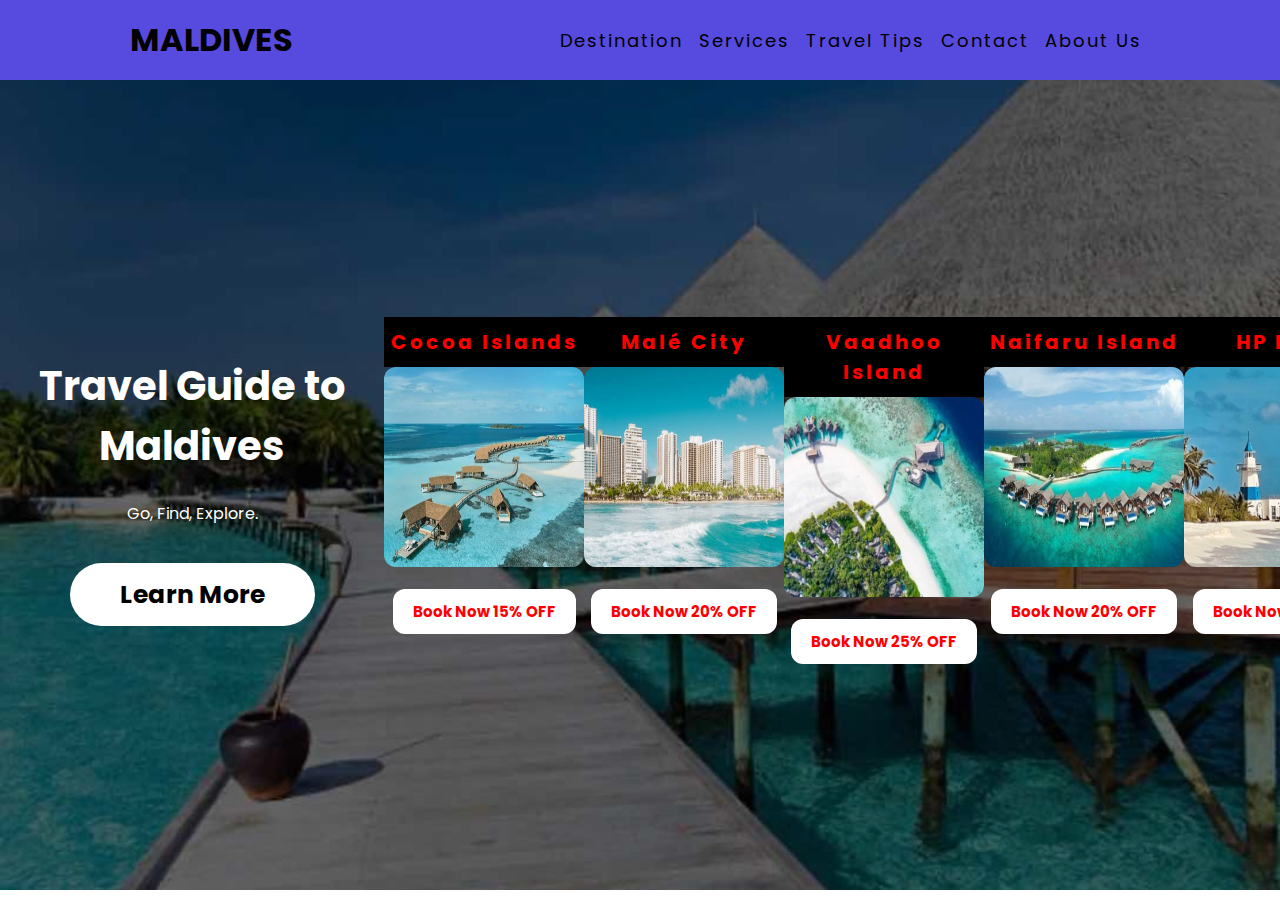
<file: index.html>
<!DOCTYPE html>
<html>
<head>
	<title>Travel Website</title>
	<link rel="preconnect" href="https://fonts.gstatic.com">
	<link href="https://fonts.googleapis.com/css2?family=Poppins:wght@300&display=swap" rel="stylesheet">
	<link rel="stylesheet" type="text/css" href="index.css">
	<!-- <script>
		function redirectTo(destination) {
			window.location.href = destination;
		}
	</script> -->
</head>
<body>
	<div class="navbar">
		<div class="logo">
			<h1>MALDIVES</h1>
		</div>
		<div class="menu">
			<ul>
				<li><a href="#">Destination</a>
					<ul class="dropdown">
						<li><a href="destination1.html">Cocoa Islands</a></li>
						<li><a href="destination2.html">Malé City</a></li>
						<li><a href="destination3.html">Vaadhoo Island</a></li>
                        <li><a href="destination4.html">Naifaru Island</a></li>
                        <li><a href="destination5.html">HP Reef</a></li>
					</ul>
				</li>
				<li><a href="service.html">Services</a></li>
				<li><a href="tips.html">Travel Tips</a></li>
				<li><a href="ContactUs.html">Contact</a></li>
				<li><a href="AboutUs.html">About Us</a></li>
			</ul>
		</div>
		
	</div>
	<div class="body">
		<div class="heading">
			<h1>Travel Guide to Maldives</h1>
			<br>
			<p>Go, Find, Explore.  </p>
			<br>
			<br>
			<a href="AboutUs.html">Learn More</a>
		</div>
		<div class="tours">
			<div class="places">
				<h2>Cocoa Islands</h2>
				<img src="imag2.jpg" style="width: 200px; height: 200px; border-radius: 12px;">
				<br>
				<br>
				<a href="ContactUs.html">Book Now 15% OFF</a>
			</div>
			<div class="places">
				<h2>Malé City</h2>
				<img src="imag3.jpg" style="width: 200px; height: 200px; border-radius: 12px;">
				<br>
				<br>
				<a href="ContactUs.html">Book Now 20% OFF</a>
			</div>
			<div class="places">
				<h2>Vaadhoo Island</h2>
				<img src="imag4.jpg" style="width: 200px; height: 200px; border-radius: 12px;">
				<br>
				<br>
				<a href="ContactUs.html">Book Now 25% OFF</a>
			</div>
            <div class="places">
				<h2>Naifaru Island</h2>
				<img src="imag5.jpg" style="width: 200px; height: 200px; border-radius: 12px;">
				<br>
				<br>
				<a href="ContactUs.html">Book Now 20% OFF</a>
			</div>
            <div class="places">
				<h2>HP Reef</h2>
				<img src="imag6.jpg" style="width: 200px; height: 200px; border-radius: 12px;">
				<br>
				<br>
				<a href="ContactUs.html">Book Now 15% OFF</a>
			</div>
	</div>
	
</body>
</html>
</file>
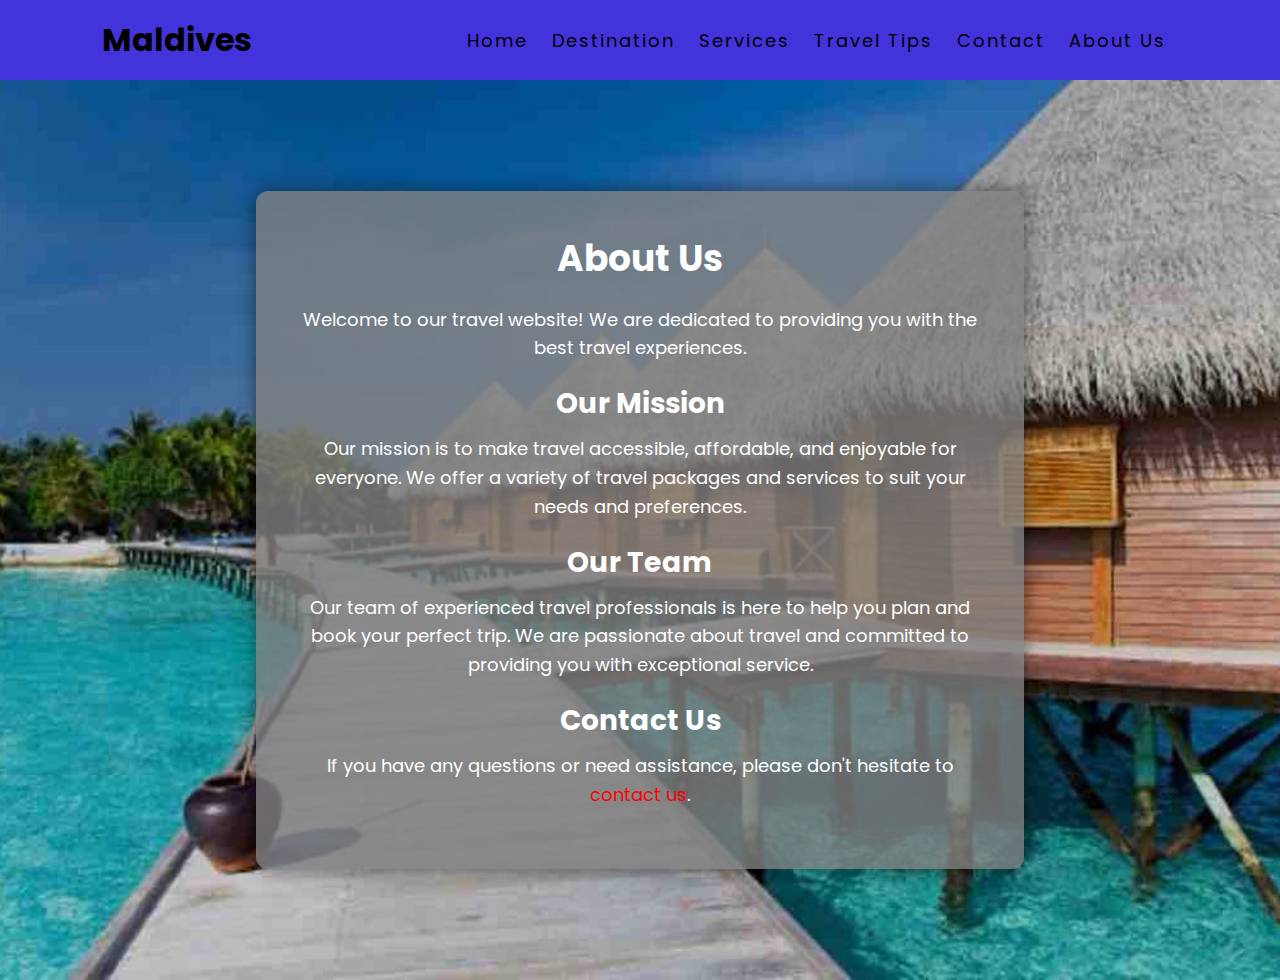
<file: AboutUs.html>
<!DOCTYPE html>
<html>
<head>
	<title>About Us</title>
	<link rel="preconnect" href="https://fonts.gstatic.com">
	<link href="https://fonts.googleapis.com/css2?family=Poppins:wght@300&display=swap" rel="stylesheet">
	<link rel="stylesheet" type="text/css" href="AboutUs.css">
</head>
<body>
	<div class="navbar">
		<div class="logo">
			<h1>Maldives</h1>
		</div>
		<div class="menu">
			<ul>
				<li><a href="index.html">Home</a></li>
				<li><a href="#">Destination</a>
					<ul class="dropdown">
                        <li><a href="destination1.html">Cocoa Islands</a></li>
						<li><a href="destination2.html">Malé City</a></li>
						<li><a href="destination3.html">Vaadhoo Island</a></li>
                        <li><a href="destination4.html">Naifaru Islands</a></li>
						<li><a href="destination5.html">HP Reef</a></li>	
					</ul>
				</li>
				<li><a href="service.html">Services</a></li>
				<li><a href="tips.html">Travel Tips</a></li>
				<li><a href="ContactUs.html">Contact</a></li>
				<li><a href="AboutUs.html">About Us</a></li>
			</ul>
		</div>
	</div>
	<div class="about-us-background">
		<div class="about-us-content">
			<h1>About Us</h1>
			<p>Welcome to our travel website! We are dedicated to providing you with the best travel experiences.</p>
			<h2>Our Mission</h2>
			<p>Our mission is to make travel accessible, affordable, and enjoyable for everyone. We offer a variety of travel packages and services to suit your needs and preferences.</p>
			<h2>Our Team</h2>
			<p>Our team of experienced travel professionals is here to help you plan and book your perfect trip. We are passionate about travel and committed to providing you with exceptional service.</p>
			<h2>Contact Us</h2>
			<p>If you have any questions or need assistance, please don't hesitate to <a href="ContactUs.html">contact us</a>.</p>
		</div>
	</div>
</body>
</html>
</file>
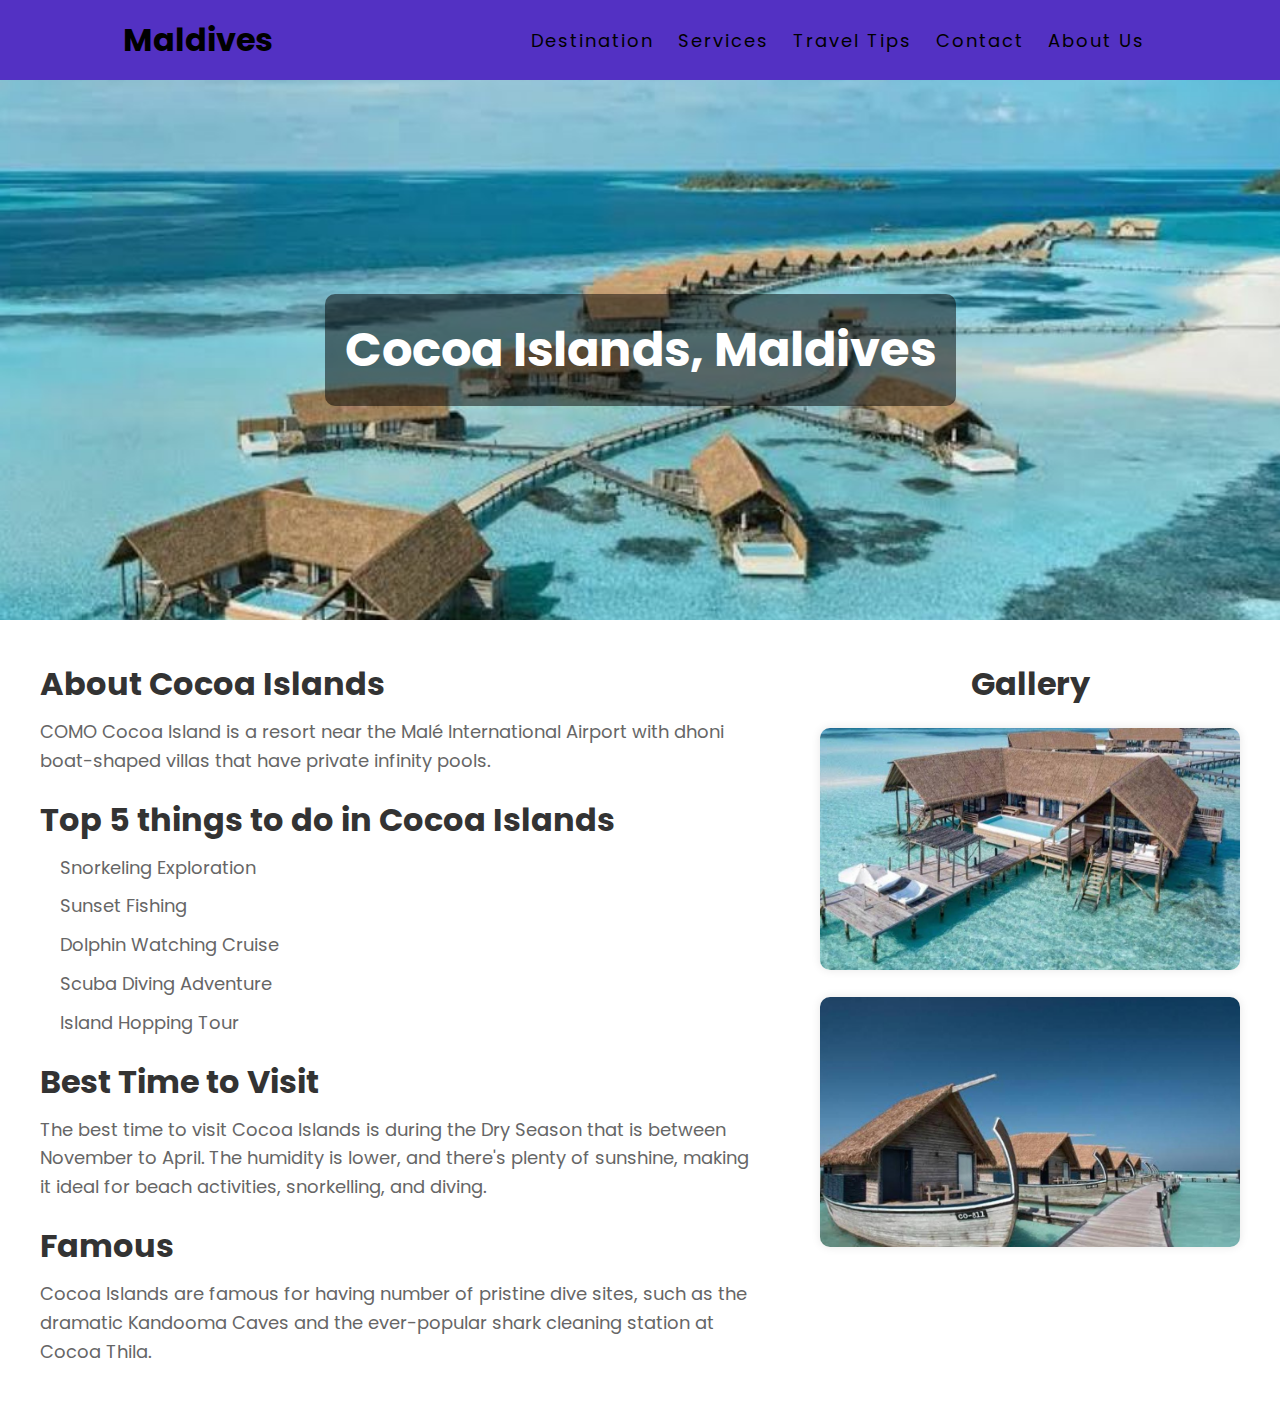
<file: destination1.html>
<!DOCTYPE html>
<html>
<head>
    <title>Cocoa Islands - Maldives</title>
    <link rel="preconnect" href="https://fonts.gstatic.com">
    <link href="https://fonts.googleapis.com/css2?family=Poppins:wght@300&display=swap" rel="stylesheet">
    <link rel="stylesheet" type="text/css" href="destination1.css">
</head>
<body>
    <div class="navbar">
        <div class="logo">
            <h1>Maldives</h1>
        </div>
        <div class="menu">
			<ul>
				<li><a href="#">Destination</a>
					<ul class="dropdown">
						<li><a href="destination1.html">Cocoa Islands</a></li>
						<li><a href="destination2.html">Malé City</a></li>
						<li><a href="destination3.html">Vaadhoo Island</a></li>
                        <li><a href="destination4.html">Naifaru Islands</a></li>
						<li><a href="destination5.html">HP Reef</a></li>
					</ul>
				</li>
				<li><a href="service.html">Services</a></li>
				<li><a href="tips.html">Travel Tips</a></li>
				<li><a href="ContactUs.html">Contact</a></li>
				<li><a href="AboutUs.html">About Us</a></li>
			</ul>
		</div>
    </div>
    <div class="hero-section">
        <h1>Cocoa Islands, Maldives</h1>
    </div>
    <div class="content">
        <div class="description">
            <h2>About Cocoa Islands</h2>
            <p>COMO Cocoa Island is a resort near the Malé International Airport with dhoni boat-shaped villas that have private infinity pools.</p>
            <h2>Top 5 things to do in Cocoa Islands</h2>
            <ul>
                <li>Snorkeling Exploration</li>
                <li>Sunset Fishing</li>
                <li>Dolphin Watching Cruise</li>
                <li>Scuba Diving Adventure</li>
                <li>Island Hopping Tour</li>
            </ul>
            <h2>Best Time to Visit</h2>
            <p>The best time to visit Cocoa Islands is during the Dry Season that is between November to April.
                The humidity is lower, and there's plenty of sunshine, making it ideal for beach activities, snorkelling, and diving.</p>
            <h2>Famous</h2>
            <p> Cocoa Islands are famous for having number of pristine dive sites, such as the dramatic Kandooma Caves and the ever-popular shark cleaning station at Cocoa Thila.</p>
        </div>
        <div class="gallery">
            <h2>Gallery</h2>
            <img src="CocoaIslands1.jpg" alt="Cocoa Islands Image 1">
            <img src="CocoaIslands2.jpg" alt="Cocoa Islands Image 2">
            
        </div>
    </div>
</body>
</html>
</file>
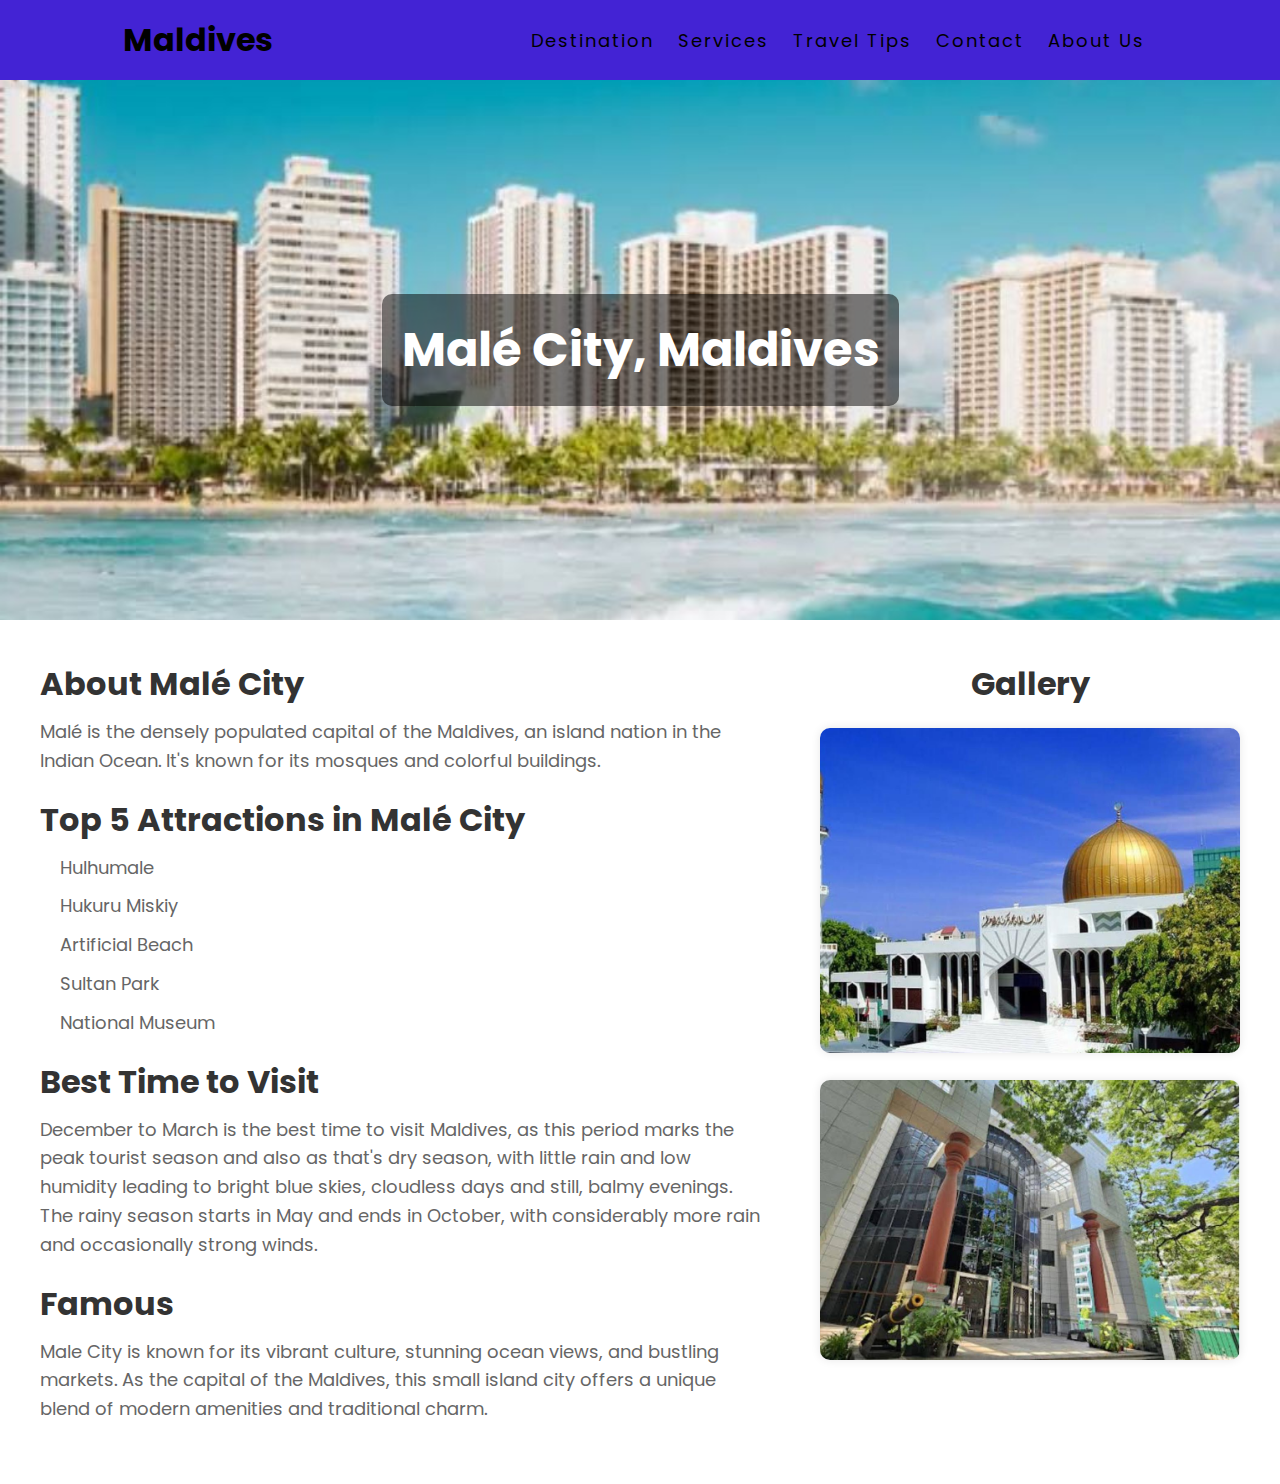
<file: destination2.html>
<!DOCTYPE html>
<html>
<head>
    <title>Malé City - Maldives</title>
    <link rel="preconnect" href="https://fonts.gstatic.com">
    <link href="https://fonts.googleapis.com/css2?family=Poppins:wght@300&display=swap" rel="stylesheet">
    <link rel="stylesheet" type="text/css" href="destination2.css">
</head>
<body>
    <div class="navbar">
        <div class="logo">
            <h1>Maldives</h1>
        </div>
        <div class="menu">
			<ul>
				<li><a href="#">Destination</a>
					<ul class="dropdown">
						<li><a href="destination1.html">Cocoa Islands</a></li>
						<li><a href="destination2.html">Malé City</a></li>
						<li><a href="destination3.html">Vaadhoo Island</a></li>
                        <li><a href="destination4.html">Naifaru Islands</a></li>
						<li><a href="destination5.html">HP Reef</a></li>
					</ul>
				</li>
				<li><a href="service.html">Services</a></li>
				<li><a href="tips.html">Travel Tips</a></li>
				<li><a href="ContactUs.html">Contact</a></li>
				<li><a href="AboutUs.html">About Us</a></li>
			</ul>
		</div>
    </div>
    <div class="hero-section">
        <h1>Malé City, Maldives</h1>
    </div>
    <div class="content">
        <div class="description">
            <h2>About Malé City</h2>
            <p>Malé is the densely populated capital of the Maldives, an island nation in the Indian Ocean. It's known for its mosques and colorful buildings.</p>
            <h2>Top 5 Attractions in Malé City</h2>
            <ul>
                <li>Hulhumale</li>
                <li>Hukuru Miskiy</li>
                <li>Artificial Beach</li>
                <li>Sultan Park</li>
                <li>National Museum</li>
            </ul>
            <h2>Best Time to Visit</h2>
            <p>December to March is the best time to visit Maldives, as this period marks the peak tourist season and also as that's dry season, 
                with little rain and low humidity leading to bright blue skies, cloudless days and still, balmy evenings. The rainy season starts 
                in May and ends in October, with considerably more rain and occasionally strong winds.</p>
            <h2>Famous</h2>
            <p>Male City is known for its vibrant culture, stunning ocean views, and bustling markets. As the capital of the Maldives, this small island 
                city offers a unique blend of modern amenities and traditional charm.</p>
        </div>
        <div class="gallery">
            <h2>Gallery</h2>
            <img src="MaleCity1.jpg" alt="Male City Image 1">
            <img src="MaleCity2.jpg" alt="Male City Image 2">
            
        </div>
    </div>
</body>
</html>
</file>
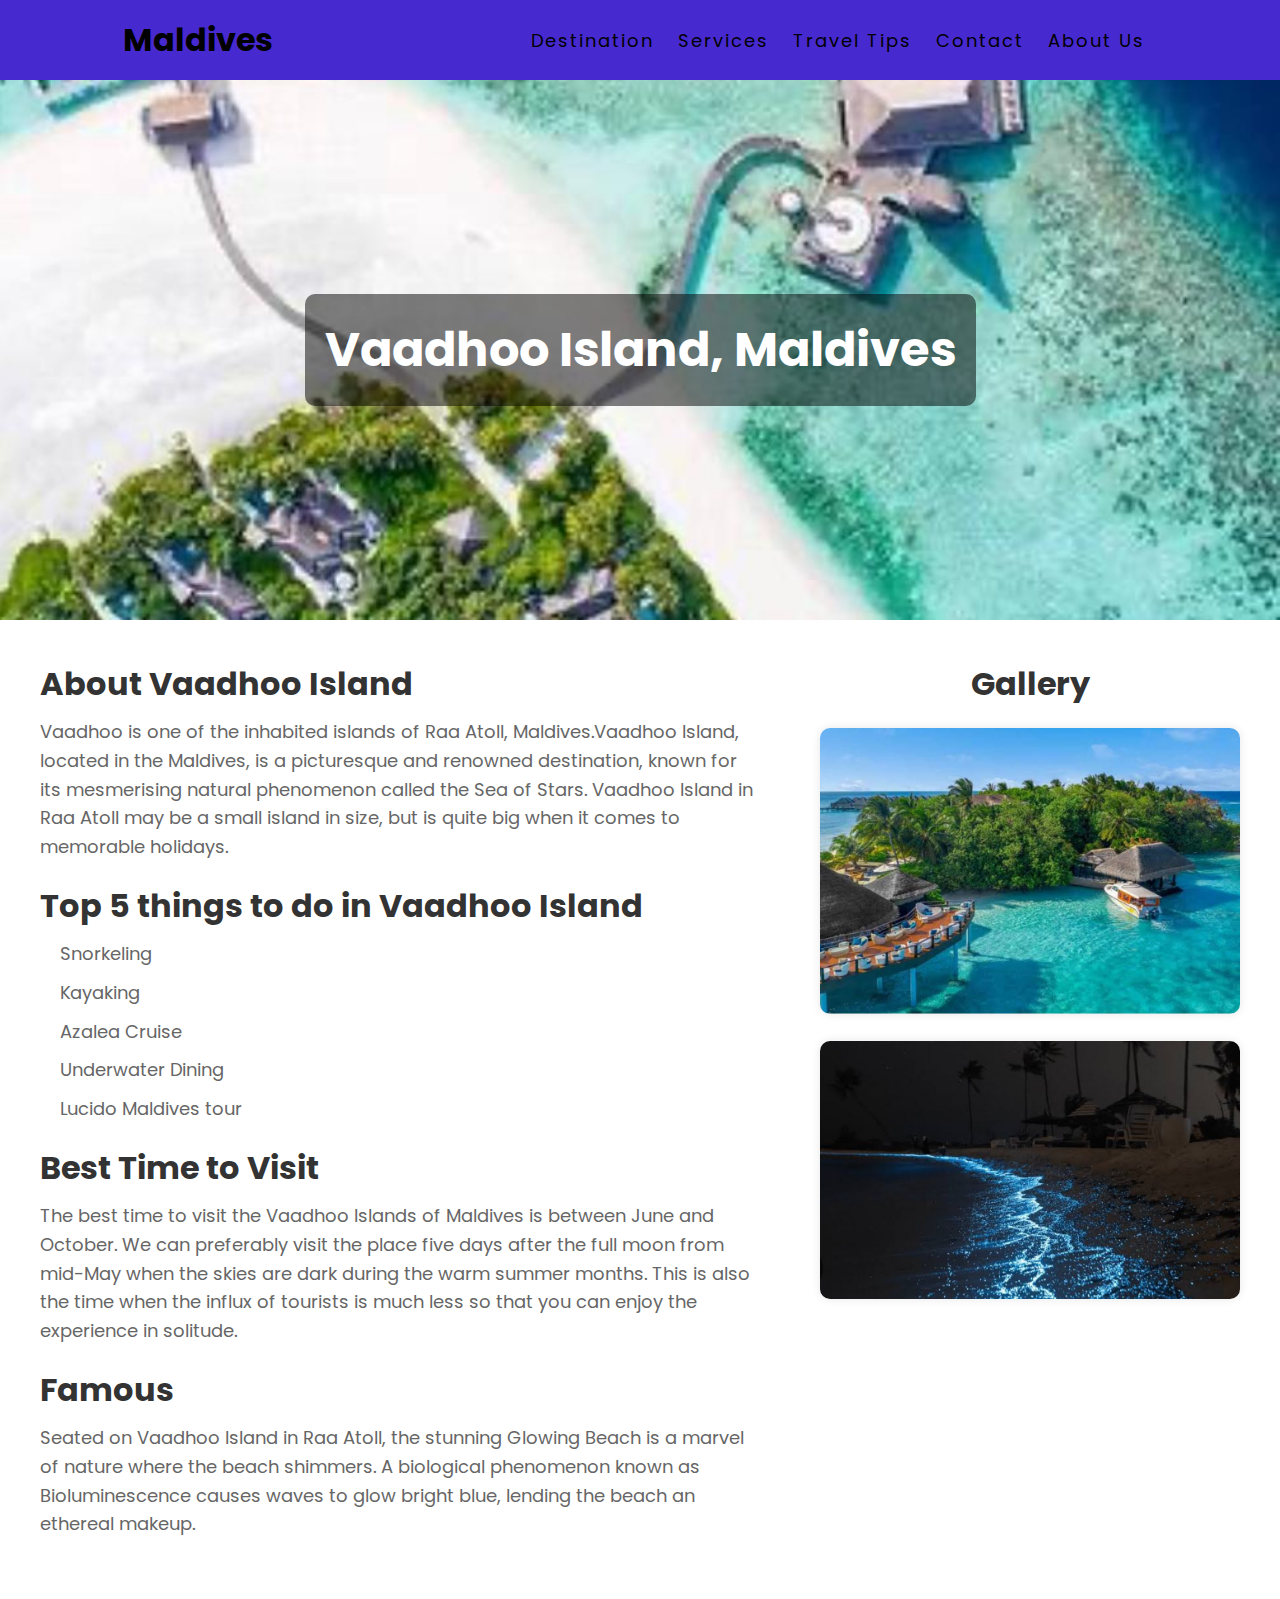
<file: destination3.html>
<!DOCTYPE html>
<html>
<head>
    <title>Vaadhoo Island - Maldives</title>
    <link rel="preconnect" href="https://fonts.gstatic.com">
    <link href="https://fonts.googleapis.com/css2?family=Poppins:wght@300&display=swap" rel="stylesheet">
    <link rel="stylesheet" type="text/css" href="destination3.css">
</head>
<body>
    <div class="navbar">
        <div class="logo">
            <h1>Maldives</h1>
        </div>
        <div class="menu">
			<ul>
				<li><a href="#">Destination</a>
					<ul class="dropdown">
						<li><a href="destination1.html">Cocoa Islands</a></li>
						<li><a href="destination2.html">Malé City</a></li>
						<li><a href="destination3.html">Vaadhoo Island</a></li>
                        <li><a href="destination4.html">Naifaru Islands</a></li>
						<li><a href="destination5.html">HP Reef</a></li>
					</ul>
				</li>
				<li><a href="service.html">Services</a></li>
				<li><a href="tips.html">Travel Tips</a></li>
				<li><a href="ContactUs.html">Contact</a></li>
				<li><a href="AboutUs.html">About Us</a></li>
			</ul>
		</div>
    </div>
    <div class="hero-section">
        <h1>Vaadhoo Island, Maldives</h1>
    </div>
    <div class="content">
        <div class="description">
            <h2>About Vaadhoo Island</h2>
            <p>Vaadhoo is one of the inhabited islands of Raa Atoll, Maldives.Vaadhoo Island, located in the Maldives, is a picturesque 
                and renowned destination, known for its mesmerising natural phenomenon called the Sea of Stars. Vaadhoo Island in Raa 
                Atoll may be a small island in size, but is quite big when it comes to memorable holidays.</p>
            <h2>Top 5 things to do in Vaadhoo Island</h2>
            <ul>
                <li>Snorkeling</li>
                <li>Kayaking</li>
                <li>Azalea Cruise</li>
                <li>Underwater Dining</li>
                <li>Lucido Maldives tour</li>
            </ul>
            <h2>Best Time to Visit</h2>
            <p>The best time to visit the Vaadhoo Islands of Maldives is between June and October. We can preferably visit the place five 
                days after the full moon from mid-May when the skies are dark during the warm summer months. This is also the time when 
                the influx of tourists is much less so that you can enjoy the experience in solitude.</p>
            <h2>Famous</h2>
            <p>Seated on Vaadhoo Island in Raa Atoll, the stunning Glowing Beach is a marvel of nature where the beach shimmers.
                A biological phenomenon known as Bioluminescence causes waves to glow bright blue, lending the beach an ethereal makeup.</p>
        </div>
        <div class="gallery">
            <h2>Gallery</h2>
            <img src="VaadhooIslands1.jpg" alt="Vaadhoo Island image 1">
            <img src="VaadhooIslands2.jpg" alt="Vaadhoo Island Image 2">
            
        </div>
    </div>
</body>
</html>
</file>
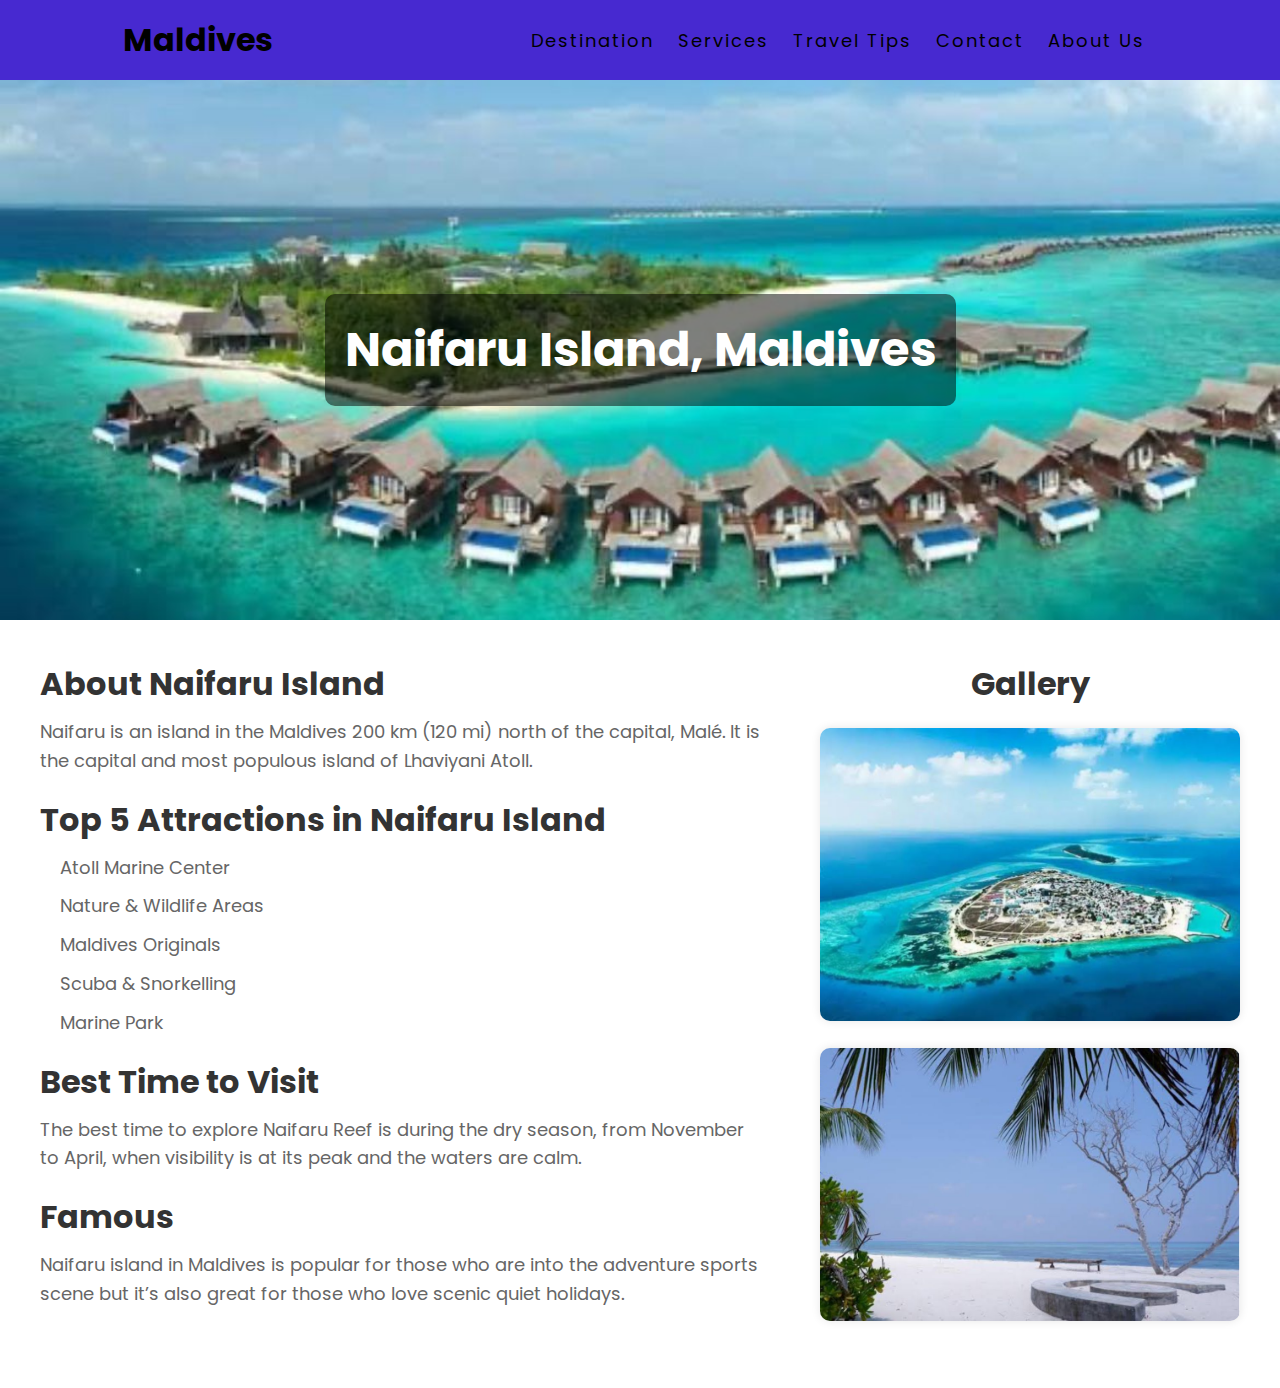
<file: destination4.html>
<!DOCTYPE html>
<html>
<head>
    <title>Naifaru Island - Maldives</title>
    <link rel="preconnect" href="https://fonts.gstatic.com">
    <link href="https://fonts.googleapis.com/css2?family=Poppins:wght@300&display=swap" rel="stylesheet">
    <link rel="stylesheet" type="text/css" href="destination4.css">
</head>
<body>
    <div class="navbar">
        <div class="logo">
            <h1>Maldives</h1>
        </div>
        <div class="menu">
			<ul>
				<li><a href="#">Destination</a>
					<ul class="dropdown">
						<li><a href="destination1.html">Cocoa Islands</a></li>
						<li><a href="destination2.html">Malé City</a></li>
						<li><a href="destination3.html">Vaadhoo Island</a></li>
                        <li><a href="destination4.html">Naifaru Islands</a></li>
						<li><a href="destination5.html">HP Reef</a></li>
					</ul>
				</li>
				<li><a href="service.html">Services</a></li>
				<li><a href="tips.html">Travel Tips</a></li>
				<li><a href="ContactUs.html">Contact</a></li>
				<li><a href="AboutUs.html">About Us</a></li>
			</ul>
		</div>
    </div>
    <div class="hero-section">
        <h1>Naifaru Island, Maldives</h1>
    </div>
    <div class="content">
        <div class="description">
            <h2>About Naifaru Island</h2>
            <p>Naifaru is an island in the Maldives 200 km (120 mi) north of the capital, Malé. It is the capital and most populous 
                island of Lhaviyani Atoll.</p>
            <h2>Top 5 Attractions in Naifaru Island</h2>
            <ul>
                <li>Atoll Marine Center</li>
                <li>Nature & Wildlife Areas</li>
                <li>Maldives Originals</li>
                <li>Scuba & Snorkelling </li>
                <li>Marine Park</li>
            </ul>
            <h2>Best Time to Visit</h2>
            <p>The best time to explore Naifaru Reef is during the dry season, from November to April, when visibility is at its 
                peak and the waters are calm.</p>
            <h2>Famous</h2>
            <p>Naifaru island in Maldives is popular for those who are into the adventure sports scene but it’s also great for 
                those who love scenic quiet holidays. </p>
        </div>
        <div class="gallery">
            <h2>Gallery</h2>
            <img src="NaifaruIsland1.jpg" alt="Naifaru Island image 1">
            <img src="NaifaruIsland2.jpg" alt="Naifaru Island Image 2">
            
        </div>
    </div>
</body>
</html>
</file>
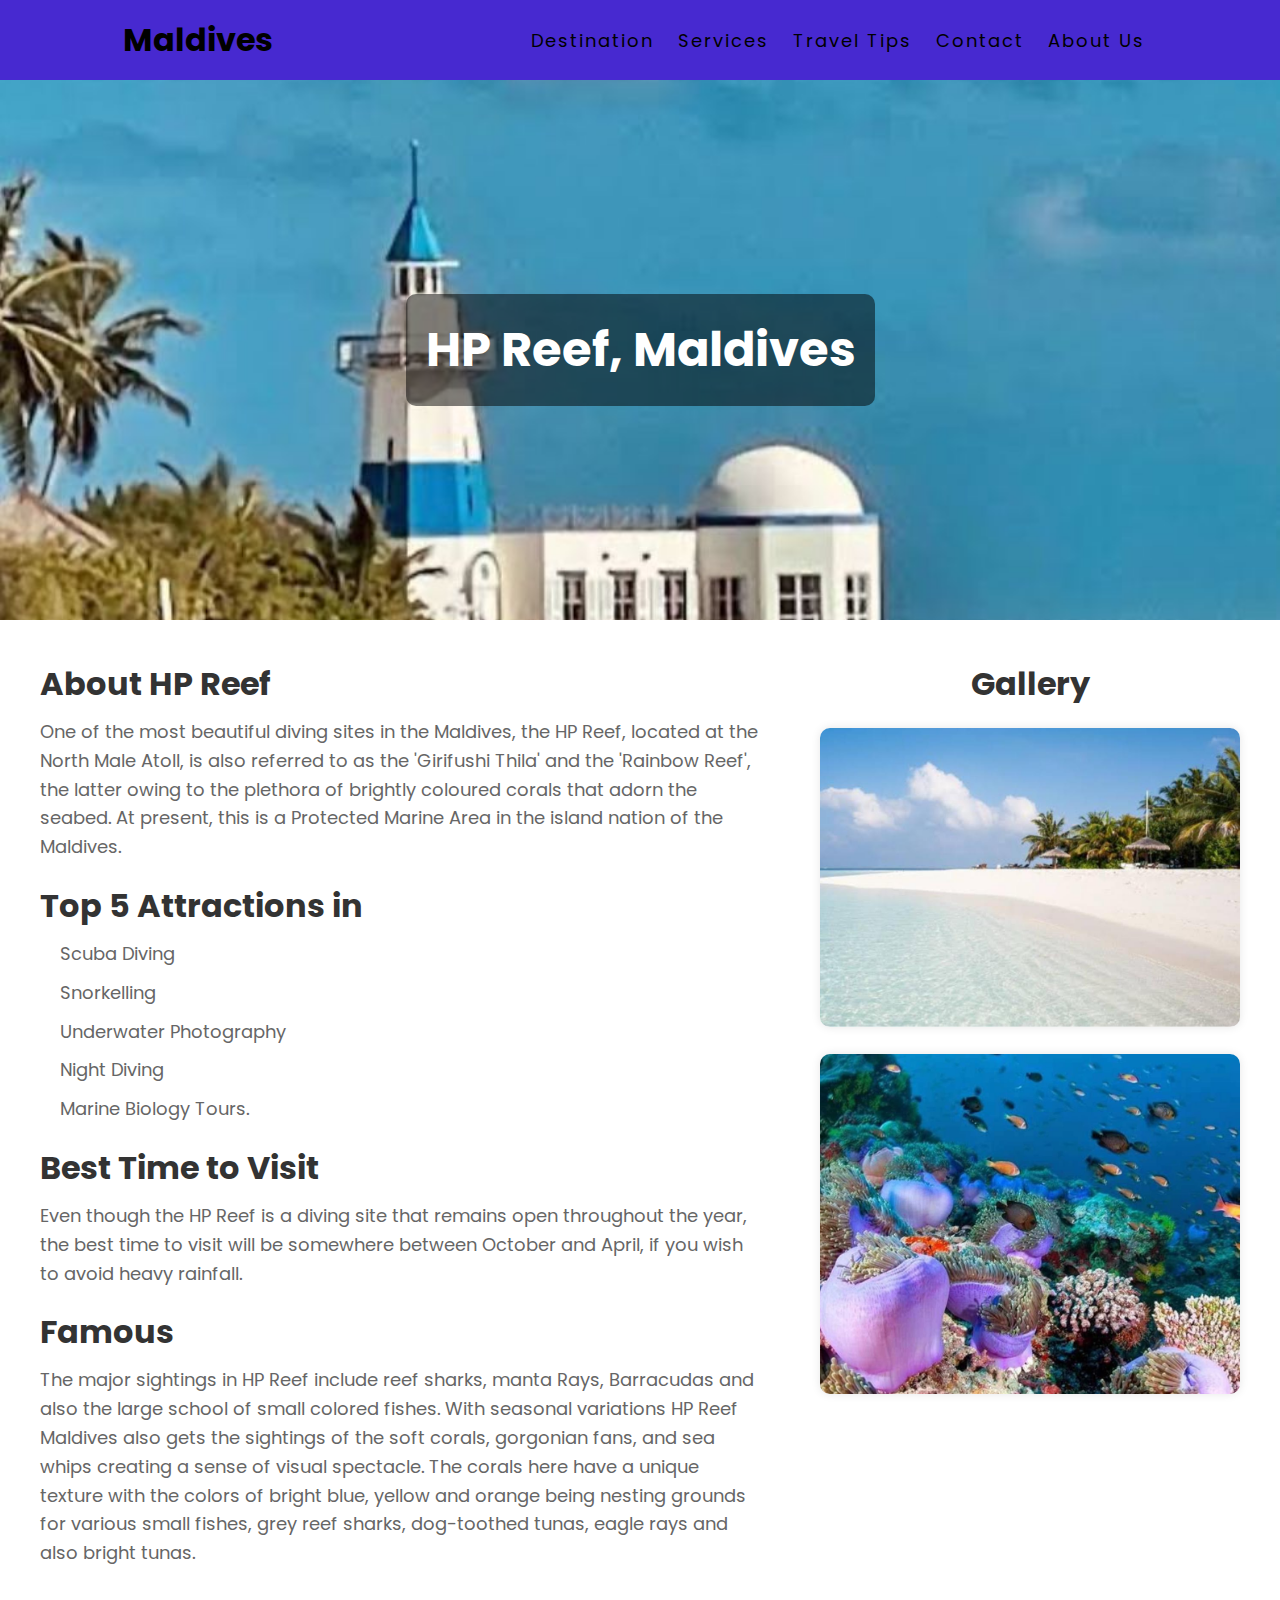
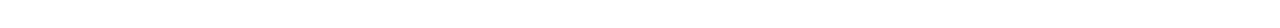
<file: destination5.html>
<!DOCTYPE html>
<html>
<head>
    <title>HP Reef - Maldives</title>
    <link rel="preconnect" href="https://fonts.gstatic.com">
    <link href="https://fonts.googleapis.com/css2?family=Poppins:wght@300&display=swap" rel="stylesheet">
    <link rel="stylesheet" type="text/css" href="destination5.css">
</head>
<body>
    <div class="navbar">
        <div class="logo">
            <h1>Maldives</h1>
        </div>
        <div class="menu">
			<ul>
				<li><a href="#">Destination</a>
					<ul class="dropdown">
						<li><a href="destination1.html">Cocoa Islands</a></li>
						<li><a href="destination2.html">Malé City</a></li>
						<li><a href="destination3.html">Vaadhoo Island</a></li>
                        <li><a href="destination4.html">Naifaru Islands</a></li>
						<li><a href="destination5.html">HP Reef</a></li>
					</ul>
				</li>
				<li><a href="service.html">Services</a></li>
				<li><a href="tips.html">Travel Tips</a></li>
				<li><a href="ContactUs.html">Contact</a></li>
				<li><a href="AboutUs.html">About Us</a></li>
			</ul>
		</div>
    </div>
    <div class="hero-section">
        <h1>HP Reef, Maldives</h1>
    </div>
    <div class="content">
        <div class="description">
            <h2>About HP Reef</h2>
            <p>One of the most beautiful diving sites in the Maldives, the HP Reef, located at the North Male Atoll, is also referred to as the 
                'Girifushi Thila' and the 'Rainbow Reef', the latter owing to the plethora of brightly coloured corals that adorn the seabed.
                At present, this is a Protected Marine Area in the island nation of the Maldives.</p>
            <h2>Top 5 Attractions in </h2>
            <ul>
                <li>Scuba Diving</li>
                <li>Snorkelling</li>
                <li>Underwater Photography</li>
                <li>Night Diving </li>
                <li> Marine Biology Tours.</li>
            </ul>
            <h2>Best Time to Visit</h2>
            <p>Even though the HP Reef is a diving site that remains open throughout the year, the best time to visit will be somewhere between 
                October and April, if you wish to avoid heavy rainfall.</p>
            <h2>Famous</h2>
            <p>The major sightings in HP Reef include reef sharks, manta Rays, Barracudas and also the large school of small colored fishes. With seasonal 
                variations HP Reef Maldives also gets the sightings of the soft corals, gorgonian fans, and sea whips creating a sense of visual 
                spectacle. The corals here have a unique texture with the colors of bright blue, yellow and orange being nesting grounds for various 
                small fishes, grey reef sharks, dog-toothed tunas, eagle rays and also bright tunas.</p>
        </div>
        <div class="gallery">
            <h2>Gallery</h2>
            <img src="HPReef1.jpg" alt="HP Reef Image 1">
            <img src="HPReef2.jpg" alt="HP Reef Image 2">
            
        </div>
    </div>
</body>
</html>
</file>
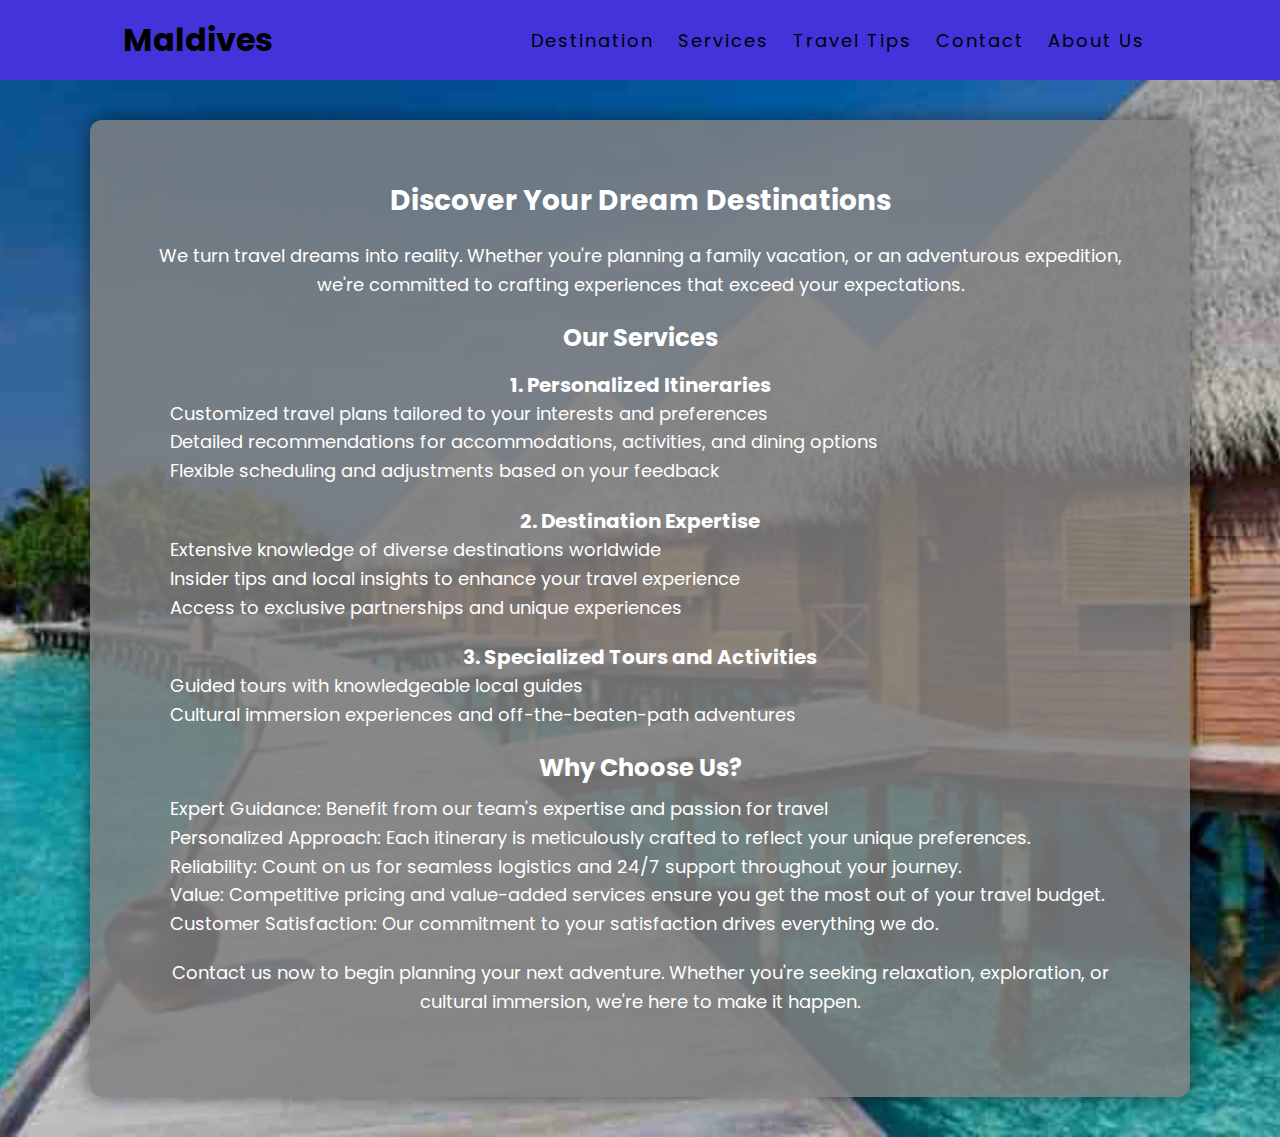
<file: service.html>
<!DOCTYPE html>
<html lang="en">
<head>
    <title>Travel Website - Services</title>
    <link rel="preconnect" href="https://fonts.gstatic.com">
    <link href="https://fonts.googleapis.com/css2?family=Poppins:wght@300&display=swap" rel="stylesheet">
    <link rel="stylesheet" type="text/css" href="service.css">
</head>
<body>
    <div class="navbar">
        <div class="logo">
            <h1>Maldives</h1>
        </div>
        <div class="menu">
            <ul>
                <li><a href="#">Destination</a>
                    <ul class="dropdown">
                        <li><a href="destination1.html">Cocoa Islands</a></li>
                        <li><a href="destination2.html">Malé City</a></li>
                        <li><a href="destination3.html">Vaadhoo Island</a></li>
                        <li><a href="destination4.html">Naifaru Islands</a></li>
                        <li><a href="destination5.html">HP Reef</a></li>
                    </ul>
                </li>
                <li><a href="service.html">Services</a></li>
                <li><a href="tips.html">Travel Tips</a></li>
                <li><a href="ContactUs.html">Contact</a></li>
                <li><a href="AboutUs.html">About Us</a></li>
            </ul>
        </div>
    </div>

    <div class="service-background">
        <div class="service-content">
            <h1>Discover Your Dream Destinations</h1>
            <p>We turn travel dreams into reality. Whether you're planning a family vacation, or an adventurous
                 expedition, we're committed to crafting experiences that exceed your expectations.</p>

            <h2>Our Services</h2>

            <h3>1. Personalized Itineraries</h3>
            <ul>
                <li>Customized travel plans tailored to your interests and preferences</li>
                <li>Detailed recommendations for accommodations, activities, and dining options</li>
                <li>Flexible scheduling and adjustments based on your feedback</li>
            </ul>

            <h3>2. Destination Expertise</h3>
            <ul>
                <li>Extensive knowledge of diverse destinations worldwide</li>
                <li>Insider tips and local insights to enhance your travel experience</li>
                <li>Access to exclusive partnerships and unique experiences</li>
            </ul>
            </ul>

            <h3>3. Specialized Tours and Activities</h3>
            <ul>
                <li>Guided tours with knowledgeable local guides</li>
                <li>Cultural immersion experiences and off-the-beaten-path adventures</li>
            </ul>

            <h2>Why Choose Us?</h2>
            <ul>
                <li>Expert Guidance: Benefit from our team's expertise and passion for travel</li>
                <li>Personalized Approach: Each itinerary is meticulously crafted to reflect your unique preferences.</li>
                <li>Reliability: Count on us for seamless logistics and 24/7 support throughout your journey.</li>
                <li>Value: Competitive pricing and value-added services ensure you get the most out of your travel budget.</li>
                <li>Customer Satisfaction: Our commitment to your satisfaction drives everything we do.</li>
            </ul>

            <p class="fp">Contact us now to begin planning your next adventure. Whether you're seeking relaxation, exploration,
                 or cultural immersion, we're here to make it happen.</p>
        </div>
    </div>
</body>
</html>
</file>
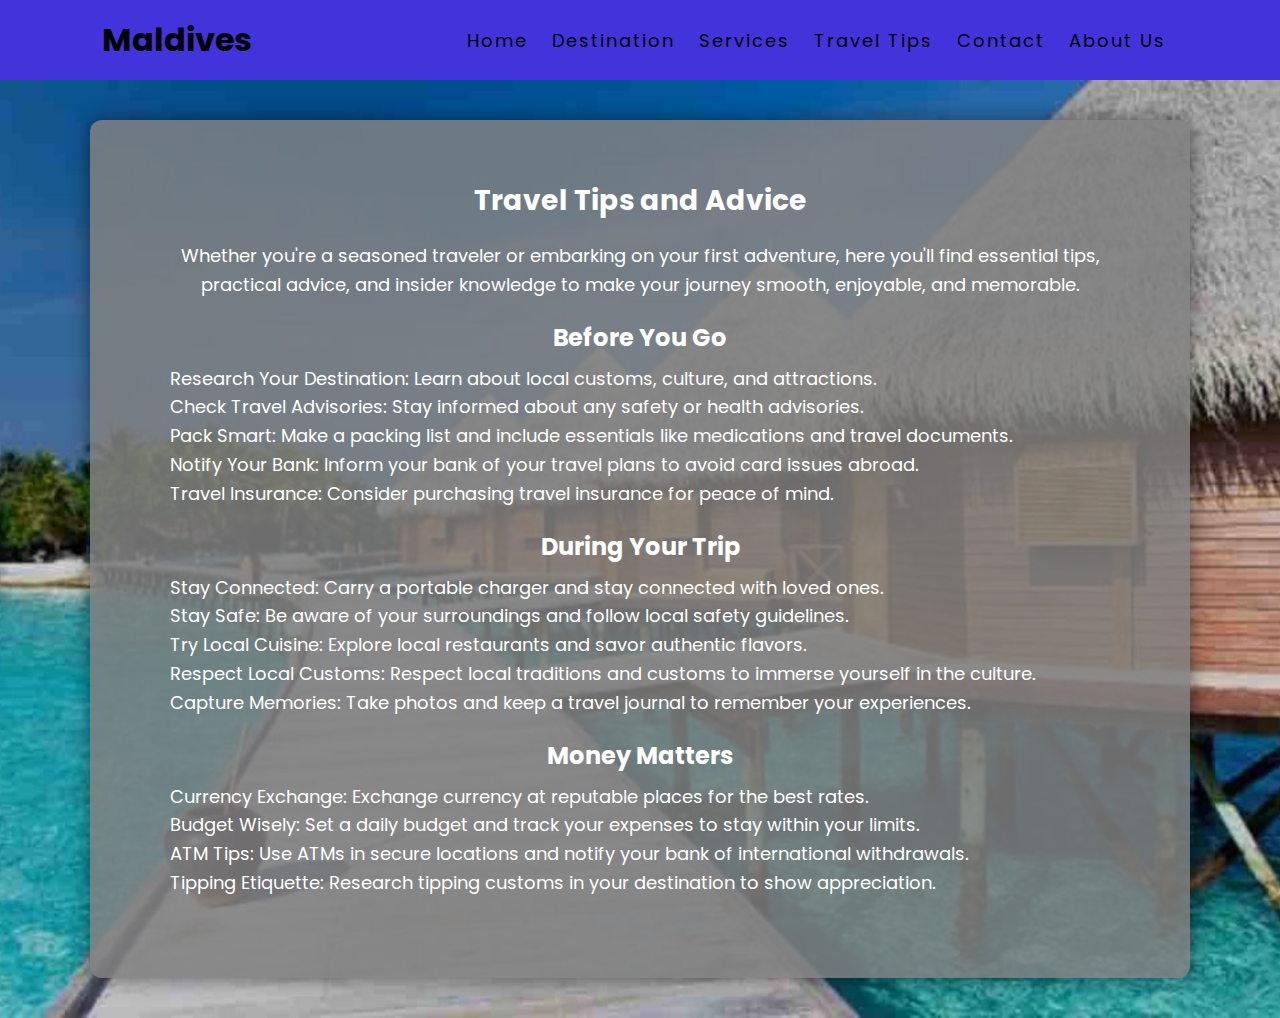
<file: tips.html>
<!DOCTYPE html>
<html>
<head>
	<title>Travel Trips and Advice</title>
	<link rel="preconnect" href="https://fonts.gstatic.com">
	<link href="https://fonts.googleapis.com/css2?family=Poppins:wght@300&display=swap" rel="stylesheet">
	<link rel="stylesheet" type="text/css" href="tips.css">
</head>
<body>
	<div class="navbar">
		<div class="logo">
			<h1>Maldives</h1>
		</div>
		<div class="menu">
			<ul>
				<li><a href="index.html">Home</a></li>
				<li><a href="#">Destination</a>
					<ul class="dropdown">
						<li><a href="destination1.html">Cocoa Islands</a></li>
						<li><a href="destination2.html">Malé City</a></li>
						<li><a href="destination3.html">Vaadhoo Island</a></li>
						<li><a href="destination4.html">Naifaru Island</a></li>
						<li><a href="destination5.html">HP Reef</a></li>
					</ul>
				</li>
				<li><a href="service.html">Services</a></li>
				<li><a href="tips.html">Travel Tips</a></li>
				<li><a href="ContactUs.html">Contact</a></li>
				<li><a href="AboutUs.html">About Us</a></li>
			</ul>
		</div>
	</div>
	<div class="tips-background">
		<div class="tips-content">
			<h1>Travel Tips and Advice</h1>
			<p>Whether you're a seasoned traveler or embarking on your first adventure, here you'll find essential tips, 
				practical advice, and insider knowledge to make your journey smooth, enjoyable, and memorable.</p>
			<h2>Before You Go</h2>
			<ul>
				<li>Research Your Destination: Learn about local customs, culture, and attractions.</li>
				<li>Check Travel Advisories: Stay informed about any safety or health advisories.</li>
				<li>Pack Smart: Make a packing list and include essentials like medications and travel documents.</li>
				<li>Notify Your Bank: Inform your bank of your travel plans to avoid card issues abroad.</li>
		        <li>Travel Insurance: Consider purchasing travel insurance for peace of mind.</li>
			</ul>
			<h2>During Your Trip</h2>
			<ul>
				<li>Stay Connected: Carry a portable charger and stay connected with loved ones.</li>
				<li>Stay Safe: Be aware of your surroundings and follow local safety guidelines.</li>
				<li>Try Local Cuisine: Explore local restaurants and savor authentic flavors.</li>
				<li>Respect Local Customs: Respect local traditions and customs to immerse yourself in the culture.</li>
				<li>Capture Memories: Take photos and keep a travel journal to remember your experiences.</li>
			</ul>
			<h2>Money Matters</h2>
			<ul>
				<li>Currency Exchange: Exchange currency at reputable places for the best rates.</li>
				<li>Budget Wisely: Set a daily budget and track your expenses to stay within your limits.</li>
				<li>ATM Tips: Use ATMs in secure locations and notify your bank of international withdrawals.</li>
				<li>Tipping Etiquette: Research tipping customs in your destination to show appreciation.</li>
			</ul>
			
		</div>
	</div>
</body>
</html>
</file>
<file: index.css>
*{
	padding: 0px;
	margin: 0px;
	box-sizing: border-box;
	list-style: none;
	font-family: 'Poppins', sans-serif;

}
.navbar{
	width: 100%;
	height: 80px;
	background-color: rgb(87, 74, 222);
	display: flex;
	justify-content: space-around;
	align-items: center;
	color: #000;
}
.menu ul{
	display: flex;
	align-items: center;
}
.menu ul li {
	position: relative;
}
.menu ul li a{
	text-decoration: none;
	color: #000;
	padding: 5px 8px;
	letter-spacing: 2px;
	font-size: 18px;
}
.menu ul li a:hover{
	border-bottom: 4px solid #000;
	transition: 0.4s;
} 
.menu ul li .dropdown {
	display: none;
	position: absolute;
	left: 0;
	background-color: rgb(130, 172, 186);
	z-index: 1;
	min-width: 200px;
}
.menu ul li:hover .dropdown {
	display:block;
}
.body{
	width: 100%;
	height: 90vh;
	display: flex;
	justify-content: space-around;
	align-items: center;
	background-image: linear-gradient(rgba(0,0,0,0.50),rgba(0,0,0,0.50)),url(imag1.jpg);
	background-position: center;
	background-size: cover;
}
.heading{
	width: 30%;
	text-align: center;
	color: #fff;
}
.heading h1{
	font-size: 40px;
}
.heading a{
	text-decoration: none;
	color: #000;
	font-size: 25px;
	font-weight: bold;
	border-radius: 45px;
	padding: 14px 50px;
	background-color: #fff;
}
.heading a:hover{
	letter-spacing: 3px;
	transition: 0.6s;
}
.tours{
	width: 70%;
	display: flex;
	justify-content: space-around;
}
.places{
	display: inline;
	text-align: center;
	border-radius: 12px;
}
.places h2{
	color: red;
	font-size: 20px;
	letter-spacing: 3px;
	border-radius: 1px;
	padding: 10px 5px;
	background-color: #000;
}
.places a{
	text-decoration: none;
	color: red;
	font-weight: bold;
	font-size: 15px;
	border-radius: 12px;
	padding: 12px 20px;
	background-color: #fff;
}
.places a:hover{
	background-color: #000;
	letter-spacing: 3px;
	transition: 0.6s;
}
</file>
<file: AboutUs.css>
/* General Styles */
* {
    padding: 0px;
    margin: 0px;
    box-sizing: border-box;
    list-style: none;
    font-family: 'Poppins', sans-serif;
}

body {
    color: #000;
}

/* Navbar Styles */
.navbar {
    width: 100%;
    height: 80px;
    background-color:rgb(67, 51, 219);
    display: flex;
    justify-content: space-around;
    align-items: center;
    color: #000;
}

.menu ul {
    display: flex;
    align-items: center;
}

.menu ul li {
    position: relative;
}

.menu ul li a {
    text-decoration: none;
    color: #000;
    padding: 5px 12px;
    letter-spacing: 2px;
    font-size: 18px;
}

.menu ul li a:hover {
    border-bottom: 4px solid #000;
    transition: 0.4s;
}

.menu ul li .dropdown {
    display: none;
    position: absolute;
    top: 100%;
    left: 0;
    background-color: rgb(130, 172, 186);
    box-shadow: 0 8px 16px rgba(0, 0, 0, 0.2);
    z-index: 1;
    min-width: 200px;
}

.menu ul li:hover .dropdown {
    display: block;
}

.dropdown a {
    color: black;
    padding: 0.5rem 1rem;
    display: block;
    text-decoration: none;
    white-space: nowrap;
}

.dropdown a:hover {
    background-color: #ddd;
}

/* Signup Link */
.signup a {
    text-decoration: none;
    color: #000;
    font-size: 18px;
    font-weight: bold;
    border-radius: 12px;
    padding: 12px 30px;
    border: 2px solid #ff0000;
}

.signup a:hover {
    background-color: red;
    transition: 0.6s;
}

/* Body Section */
.body {
    width: 100%;
    height: 90vh;
    display: flex;
    justify-content: space-around;
    align-items: center;
    background-image: linear-gradient(rgba(0, 0, 0, 0.50), rgba(0, 0, 0, 0.50)), url(imag1.jpg);
    background-position: center;
    background-size: cover;
}

.heading {
    width: 30%;
    text-align: center;
    color: #fff;
}

.heading h1 {
    font-size: 40px;
}

.heading a {
    text-decoration: none;
    color: #000;
    font-size: 25px;
    font-weight: bold;
    border-radius: 45px;
    padding: 14px 50px;
    background-color: #fff;
}

.heading a:hover {
    letter-spacing: 3px;
    transition: 0.6s;
}

/* Tours Section */
.tours {
    width: 70%;
    display: flex;
    justify-content: space-around;
}

.places {
    display: inline;
    text-align: center;
    border-radius: 12px;
}

.places h2 {
    color: red;
    font-size: 35px;
    letter-spacing: 3px;
    border-radius: 1px;
    padding: 30px 30px;
    background-color: #000;
}

.places a {
    text-decoration: none;
    color: red;
    font-weight: bold;
    font-size: 18px;
    border-radius: 12px;
    padding: 12px 30px;
    background-color: #fff;
}

.places a:hover {
    background-color: #000;
    letter-spacing: 3px;
    transition: 0.6s;
}

/* Footer Section */
.footer {
    width: 100%;
    height: 50px;
    display: flex;
    justify-content: space-around;
    align-items: center;
}

.footer a {
    text-decoration: none;
    color: green;
    font-size: 18px;
    font-weight: bold;
}

.footer a:hover {
    text-decoration: underline;
    transition: 0.4s;
}

/* About Us Page Styles */
.about-us-background {
    width: 100%;
    height: 100vh;
    background-image: url('imag1.jpg');
    background-size: cover;
    background-position: center;
    display: flex;
    justify-content: center;
    align-items: center;
}

.about-us-content {
    width: 60%;
    padding: 40px;
    background-color: rgba(128, 128, 128, 0.8); /* Grey box with transparency */
    border-radius: 12px;
    color: #fff;
    box-shadow: 0 0 20px rgba(0, 0, 0, 0.5);
    text-align: center;
}

.about-us-content h1 {
    font-size: 36px;
    margin-bottom: 20px;
    color: #fff;
}

.about-us-content h2 {
    font-size: 28px;
    margin-top: 20px;
    margin-bottom: 10px;
    color: #fff;
}

.about-us-content p {
    font-size: 18px;
    line-height: 1.6;
    margin-bottom: 20px;
    color: #fff;
}

.about-us-content a {
    color: #ff0000;
    text-decoration: none;
}

.about-us-content a:hover {
    text-decoration: underline;
}
</file>
<file: destination1.css>
*{
	padding: 0px;
	margin: 0px;
	box-sizing: border-box;
	list-style: none;
	font-family: 'Poppins', sans-serif;

}
.navbar{
	width: 100%;
	height: 80px;
	background-color: rgb(83, 49, 195);
	display: flex;
	justify-content: space-around;
	align-items: center;
	color: #000;
}
.menu ul{
	display: flex;
	align-items: center;
}
.menu ul li {
	position: relative;
}
.menu ul li a{
	text-decoration: none;
	color: #000;
	padding: 5px 12px;
	letter-spacing: 2px;
	font-size: 18px;
}
.menu ul li a:hover{
	border-bottom: 4px solid #000;
	transition: 0.4s;
} 
.menu ul li .dropdown {
	display: none;
	position: absolute;
	left: 0;
	background-color: rgb(130, 172, 186);
	z-index: 1;
	min-width: 200px;
}
.menu ul li:hover .dropdown {
	display:block;
}
.body{
	width: 100%;
	height: 90vh;
	display: flex;
	justify-content: space-around;
	align-items: center;
	background-image: linear-gradient(rgba(0,0,0,0.50),rgba(0,0,0,0.50)),url(imag2.jpg);
	background-position: center;
	background-size: cover;
}

/* Hero Section */
.hero-section {
    width: 100%;
    height: 60vh;
    background-image: url('imag2.jpg');
    background-size: cover;
    background-position: center;
    display: flex;
    justify-content: center;
    align-items: center;
    color: #fff;
    text-align: center;
}

.hero-section h1 {
    font-size: 48px;
    background-color: rgba(0, 0, 0, 0.5);
    padding: 20px;
    border-radius: 10px;
}

/* Content Section */
.content {
    padding: 40px;
    display: flex;
    justify-content: space-between;
    align-items: flex-start;
}

.description {
    width: 60%;
}

.description h2 {
    font-size: 32px;
    margin-bottom: 10px;
    color: #333;
}

.description p,
.description ul {
    font-size: 18px;
    line-height: 1.6;
    margin-bottom: 20px;
    color: #666;
}

.description ul {
    padding-left: 20px;
}

.description ul li {
    margin-bottom: 10px;
}

/* Gallery Section */
.gallery {
    width: 35%;
    text-align: center;
}

.gallery h2 {
    font-size: 32px;
    margin-bottom: 20px;
    color: #333;
}

.gallery img {
    width: 100%;
    height: auto;
    border-radius: 10px;
    margin-bottom: 20px;
    box-shadow: 0 0 10px rgba(0, 0, 0, 0.1);
}
</file>
<file: destination2.css>
*{
	padding: 0px;
	margin: 0px;
	box-sizing: border-box;
	list-style: none;
	font-family: 'Poppins', sans-serif;

}
.navbar{
	width: 100%;
	height: 80px;
	background-color: rgb(67, 35, 212);
	display: flex;
	justify-content: space-around;
	align-items: center;
	color: #000;
}
.menu ul{
	display: flex;
	align-items: center;
}
.menu ul li {
	position: relative;
}
.menu ul li a{
	text-decoration: none;
	color: #000;
	padding: 5px 12px;
	letter-spacing: 2px;
	font-size: 18px;
}
.menu ul li a:hover{
	border-bottom: 4px solid #000;
	transition: 0.4s;
} 
.menu ul li .dropdown {
	display: none;
	position: absolute;
	left: 0;
	background-color: rgb(130, 172, 186);
	z-index: 1;
	min-width: 200px;
}
.menu ul li:hover .dropdown {
	display:block;
}
.body{
	width: 100%;
	height: 90vh;
	display: flex;
	justify-content: space-around;
	align-items: center;
	background-image: linear-gradient(rgba(0,0,0,0.50),rgba(0,0,0,0.50)),url(imag3.jpg);
	background-position: center;
	background-size: cover;
}

/* Hero Section */
.hero-section {
    width: 100%;
    height: 60vh;
    background-image: url('imag3.jpg');
    background-size: cover;
    background-position: center;
    display: flex;
    justify-content: center;
    align-items: center;
    color: #fff;
    text-align: center;
}

.hero-section h1 {
    font-size: 48px;
    background-color: rgba(0, 0, 0, 0.5);
    padding: 20px;
    border-radius: 10px;
}

/* Content Section */
.content {
    padding: 40px;
    display: flex;
    justify-content: space-between;
    align-items: flex-start;
}

.description {
    width: 60%;
}

.description h2 {
    font-size: 32px;
    margin-bottom: 10px;
    color: #333;
}

.description p,
.description ul {
    font-size: 18px;
    line-height: 1.6;
    margin-bottom: 20px;
    color: #666;
}

.description ul {
    padding-left: 20px;
}

.description ul li {
    margin-bottom: 10px;
}

/* Gallery Section */
.gallery {
    width: 35%;
    text-align: center;
}

.gallery h2 {
    font-size: 32px;
    margin-bottom: 20px;
    color: #333;
}

.gallery img {
    width: 100%;
    height: auto;
    border-radius: 10px;
    margin-bottom: 20px;
    box-shadow: 0 0 10px rgba(0, 0, 0, 0.1);
}
</file>
<file: destination3.css>
*{
	padding: 0px;
	margin: 0px;
	box-sizing: border-box;
	list-style: none;
	font-family: 'Poppins', sans-serif;

}
.navbar{
	width: 100%;
	height: 80px;
	background-color: rgb(71, 41, 208);
	display: flex;
	justify-content: space-around;
	align-items: center;
	color: #000;
}
.menu ul{
	display: flex;
	align-items: center;
}
.menu ul li {
	position: relative;
}
.menu ul li a{
	text-decoration: none;
	color: #000;
	padding: 5px 12px;
	letter-spacing: 2px;
	font-size: 18px;
}
.menu ul li a:hover{
	border-bottom: 4px solid #000;
	transition: 0.4s;
} 
.menu ul li .dropdown {
	display: none;
	position: absolute;
	left: 0;
	background-color: rgb(130, 172, 186);
	z-index: 1;
	min-width: 200px;
}
.menu ul li:hover .dropdown {
	display:block;
}
.body{
	width: 100%;
	height: 90vh;
	display: flex;
	justify-content: space-around;
	align-items: center;
	background-image: linear-gradient(rgba(0,0,0,0.50),rgba(0,0,0,0.50)),url(imag4.jpg);
	background-position: center;
	background-size: cover;
}

/* Hero Section */
.hero-section {
    width: 100%;
    height: 60vh;
    background-image: url('imag4.jpg');
    background-size: cover;
    background-position: center;
    display: flex;
    justify-content: center;
    align-items: center;
    color: #fff;
    text-align: center;
}

.hero-section h1 {
    font-size: 48px;
    background-color: rgba(0, 0, 0, 0.5);
    padding: 20px;
    border-radius: 10px;
}

/* Content Section */
.content {
    padding: 40px;
    display: flex;
    justify-content: space-between;
    align-items: flex-start;
}

.description {
    width: 60%;
}

.description h2 {
    font-size: 32px;
    margin-bottom: 10px;
    color: #333;
}

.description p,
.description ul {
    font-size: 18px;
    line-height: 1.6;
    margin-bottom: 20px;
    color: #666;
}

.description ul {
    padding-left: 20px;
}

.description ul li {
    margin-bottom: 10px;
}

/* Gallery Section */
.gallery {
    width: 35%;
    text-align: center;
}

.gallery h2 {
    font-size: 32px;
    margin-bottom: 20px;
    color: #333;
}

.gallery img {
    width: 100%;
    height: auto;
    border-radius: 10px;
    margin-bottom: 20px;
    box-shadow: 0 0 10px rgba(0, 0, 0, 0.1);
}
</file>
<file: destination4.css>
*{
	padding: 0px;
	margin: 0px;
	box-sizing: border-box;
	list-style: none;
	font-family: 'Poppins', sans-serif;

}
.navbar{
	width: 100%;
	height: 80px;
	background-color: rgb(71, 41, 208);
	display: flex;
	justify-content: space-around;
	align-items: center;
	color: #000;
}
.menu ul{
	display: flex;
	align-items: center;
}
.menu ul li {
	position: relative;
}
.menu ul li a{
	text-decoration: none;
	color: #000;
	padding: 5px 12px;
	letter-spacing: 2px;
	font-size: 18px;
}
.menu ul li a:hover{
	border-bottom: 4px solid #000;
	transition: 0.4s;
} 
.menu ul li .dropdown {
	display: none;
	position: absolute;
	left: 0;
	background-color: rgb(130, 172, 186);
	z-index: 1;
	min-width: 200px;
}
.menu ul li:hover .dropdown {
	display:block;
}
.body{
	width: 100%;
	height: 90vh;
	display: flex;
	justify-content: space-around;
	align-items: center;
	background-image: linear-gradient(rgba(0,0,0,0.50),rgba(0,0,0,0.50)),url(imag5.jpg);
	background-position: center;
	background-size: cover;
}

/* Hero Section */
.hero-section {
    width: 100%;
    height: 60vh;
    background-image: url('imag5.jpg');
    background-size: cover;
    background-position: center;
    display: flex;
    justify-content: center;
    align-items: center;
    color: #fff;
    text-align: center;
}

.hero-section h1 {
    font-size: 48px;
    background-color: rgba(0, 0, 0, 0.5);
    padding: 20px;
    border-radius: 10px;
}

/* Content Section */
.content {
    padding: 40px;
    display: flex;
    justify-content: space-between;
    align-items: flex-start;
}

.description {
    width: 60%;
}

.description h2 {
    font-size: 32px;
    margin-bottom: 10px;
    color: #333;
}

.description p,
.description ul {
    font-size: 18px;
    line-height: 1.6;
    margin-bottom: 20px;
    color: #666;
}

.description ul {
    padding-left: 20px;
}

.description ul li {
    margin-bottom: 10px;
}

/* Gallery Section */
.gallery {
    width: 35%;
    text-align: center;
}

.gallery h2 {
    font-size: 32px;
    margin-bottom: 20px;
    color: #333;
}

.gallery img {
    width: 100%;
    height: auto;
    border-radius: 10px;
    margin-bottom: 20px;
    box-shadow: 0 0 10px rgba(0, 0, 0, 0.1);
}
</file>
<file: destination5.css>
*{
	padding: 0px;
	margin: 0px;
	box-sizing: border-box;
	list-style: none;
	font-family: 'Poppins', sans-serif;

}
.navbar{
	width: 100%;
	height: 80px;
	background-color: rgb(71, 41, 208);
	display: flex;
	justify-content: space-around;
	align-items: center;
	color: #000;
}
.menu ul{
	display: flex;
	align-items: center;
}
.menu ul li {
	position: relative;
}
.menu ul li a{
	text-decoration: none;
	color: #000;
	padding: 5px 12px;
	letter-spacing: 2px;
	font-size: 18px;
}
.menu ul li a:hover{
	border-bottom: 4px solid #000;
	transition: 0.4s;
} 
.menu ul li .dropdown {
	display: none;
	position: absolute;
	left: 0;
	background-color: rgb(130, 172, 186);
	z-index: 1;
	min-width: 200px;
}
.menu ul li:hover .dropdown {
	display:block;
}
.body{
	width: 100%;
	height: 90vh;
	display: flex;
	justify-content: space-around;
	align-items: center;
	background-image: linear-gradient(rgba(0,0,0,0.50),rgba(0,0,0,0.50)),url(imag6.jpg);
	background-position: center;
	background-size: cover;
}

/* Hero Section */
.hero-section {
    width: 100%;
    height: 60vh;
    background-image: url('imag6.jpg');
    background-size: cover;
    background-position: center;
    display: flex;
    justify-content: center;
    align-items: center;
    color: #fff;
    text-align: center;
}

.hero-section h1 {
    font-size: 48px;
    background-color: rgba(0, 0, 0, 0.5);
    padding: 20px;
    border-radius: 10px;
}

/* Content Section */
.content {
    padding: 40px;
    display: flex;
    justify-content: space-between;
    align-items: flex-start;
}

.description {
    width: 60%;
}

.description h2 {
    font-size: 32px;
    margin-bottom: 10px;
    color: #333;
}

.description p,
.description ul {
    font-size: 18px;
    line-height: 1.6;
    margin-bottom: 20px;
    color: #666;
}

.description ul {
    padding-left: 20px;
}

.description ul li {
    margin-bottom: 10px;
}

/* Gallery Section */
.gallery {
    width: 35%;
    text-align: center;
}

.gallery h2 {
    font-size: 32px;
    margin-bottom: 20px;
    color: #333;
}

.gallery img {
    width: 100%;
    height: auto;
    border-radius: 10px;
    margin-bottom: 20px;
    box-shadow: 0 0 10px rgba(0, 0, 0, 0.1);
}
</file>
<file: service.css>
/* General Styles */
* {
    padding: 0;
    margin: 0;
    box-sizing: border-box;
    list-style: none;
    font-family: 'Poppins', sans-serif;
}

body {
    color: #000;
    overflow-x: hidden;
}

/* Navbar Styles */
.navbar {
    width: 100%;
    height: 80px;
    background-color: rgb(67, 51, 219);
    display: flex;
    justify-content: space-around;
    align-items: center;
    color: #000;
}

.menu ul {
    display: flex;
    align-items: center;
}

.menu ul li {
    position: relative;
}

.menu ul li a {
    text-decoration: none;
    color: #000;
    padding: 5px 12px;
    letter-spacing: 2px;
    font-size: 18px;
}

.menu ul li a:hover {
    border-bottom: 4px solid #000;
    transition: 0.4s;
}

.menu ul li .dropdown {
    display: none;
    position: absolute;
    top: 100%;
    left: 0;
    background-color: rgb(130, 172, 186);
    box-shadow: 0 8px 16px rgba(0, 0, 0, 0.2);
    z-index: 1;
    min-width: 200px;
}

.menu ul li:hover .dropdown {
    display: block;
}

.dropdown a {
    color: black;
    padding: 0.5rem 1rem;
    display: block;
    text-decoration: none;
    white-space: nowrap;
}

.dropdown a:hover {
    background-color: #ddd;
}

/* Service Page Styles */
.service-background {
    width: 100%;
    min-height: 100vh;
    background-image: url('imag1.jpg');
    background-size: cover;
    background-position: center;
    display: flex;
    justify-content: center;
    align-items: center;
    padding: 40px 20px; /* Padding for responsiveness */
}

.service-content {
    max-width: 1100px; /* Increased width for a larger box */
    width: 100%;
    padding: 60px;
    background-color: rgba(128, 128, 128, 0.85); /* Grey box with transparency */
    border-radius: 12px;
    color: #fff;
    box-shadow: 0 0 20px rgba(0, 0, 0, 0.5);
    text-align: center;
    overflow: hidden;
}

.service-content h1 {
    font-size: 28px;
    margin-bottom: 20px;
    color: #fff;
}

.service-content h2 {
    font-size: 24px;
    margin-top: 20px;
    margin-bottom: 10px;
    color: #fff;
}

.service-content h3 {
    font-size: 20px;
    margin-top: 15px;
    color: #fff;
}

.service-content p,
.service-content ul {
    font-size: 18px;
    line-height: 1.6;
    margin-bottom: 20px;
    color: #fff;
}

.service-content ul {
    list-style-type: disc;
    padding-left: 20px;
    text-align: left;
}

.service-content a {
    color: #ff0000;
    text-decoration: none;
}

.service-content a:hover {
    text-decoration: underline;
}
</file>
<file: tips.css>
/* General Styles */
* {
    padding: 0;
    margin: 0;
    box-sizing: border-box;
    list-style: none;
    font-family: 'Poppins', sans-serif;
}

body {
    color: #000;
    overflow-x: hidden;
}

/* Navbar Styles */
.navbar {
    width: 100%;
    height: 80px;
    background-color: rgb(67, 51, 219);
    display: flex;
    justify-content: space-around;
    align-items: center;
    color: #000;
}

.menu ul {
    display: flex;
    align-items: center;
}

.menu ul li {
    position: relative;
}

.menu ul li a {
    text-decoration: none;
    color: #000;
    padding: 5px 12px;
    letter-spacing: 2px;
    font-size: 18px;
}

.menu ul li a:hover {
    border-bottom: 4px solid #000;
    transition: 0.4s;
}

.menu ul li .dropdown {
    display: none;
    position: absolute;
    top: 100%;
    left: 0;
    background-color: rgb(130, 172, 186);
    box-shadow: 0 8px 16px rgba(0, 0, 0, 0.2);
    z-index: 1;
    min-width: 200px;
}

.menu ul li:hover .dropdown {
    display: block;
}

.dropdown a {
    color: black;
    padding: 0.5rem 1rem;
    display: block;
    text-decoration: none;
    white-space: nowrap;
}

.dropdown a:hover {
    background-color: #ddd;
}

/* Service Page Styles */
.tips-background {
    width: 100%;
    min-height: 100vh;
    background-image: url('imag1.jpg');
    background-size: cover;
    background-position: center;
    display: flex;
    justify-content: center;
    align-items: center;
    padding: 40px 20px; /* Padding for responsiveness */
}

.tips-content {
    max-width: 1100px; /* Increased width for a larger box */
    width: 100%;
    padding: 60px;
    background-color: rgba(128, 128, 128, 0.85); /* Grey box with transparency */
    border-radius: 12px;
    color: #fff;
    box-shadow: 0 0 20px rgba(0, 0, 0, 0.5);
    text-align: center;
    overflow: hidden;
}

.tips-content h1 {
    font-size: 28px;
    margin-bottom: 20px;
    color: #fff;
}

.tips-content h2 {
    font-size: 24px;
    margin-top: 20px;
    margin-bottom: 10px;
    color: #fff;
}

.tips-content h3 {
    font-size: 20px;
    margin-top: 15px;
    color: #fff;
}

.tips-content p,
.tips-content ul {
    font-size: 18px;
    line-height: 1.6;
    margin-bottom: 20px;
    color: #fff;
}

.tips-content ul {
    list-style-type: disc;
    padding-left: 20px;
    text-align: left;
}

.tips-content a {
    color: #ff0000;
    text-decoration: none;
}

.tips-content a:hover {
    text-decoration: underline;
}
</file>
